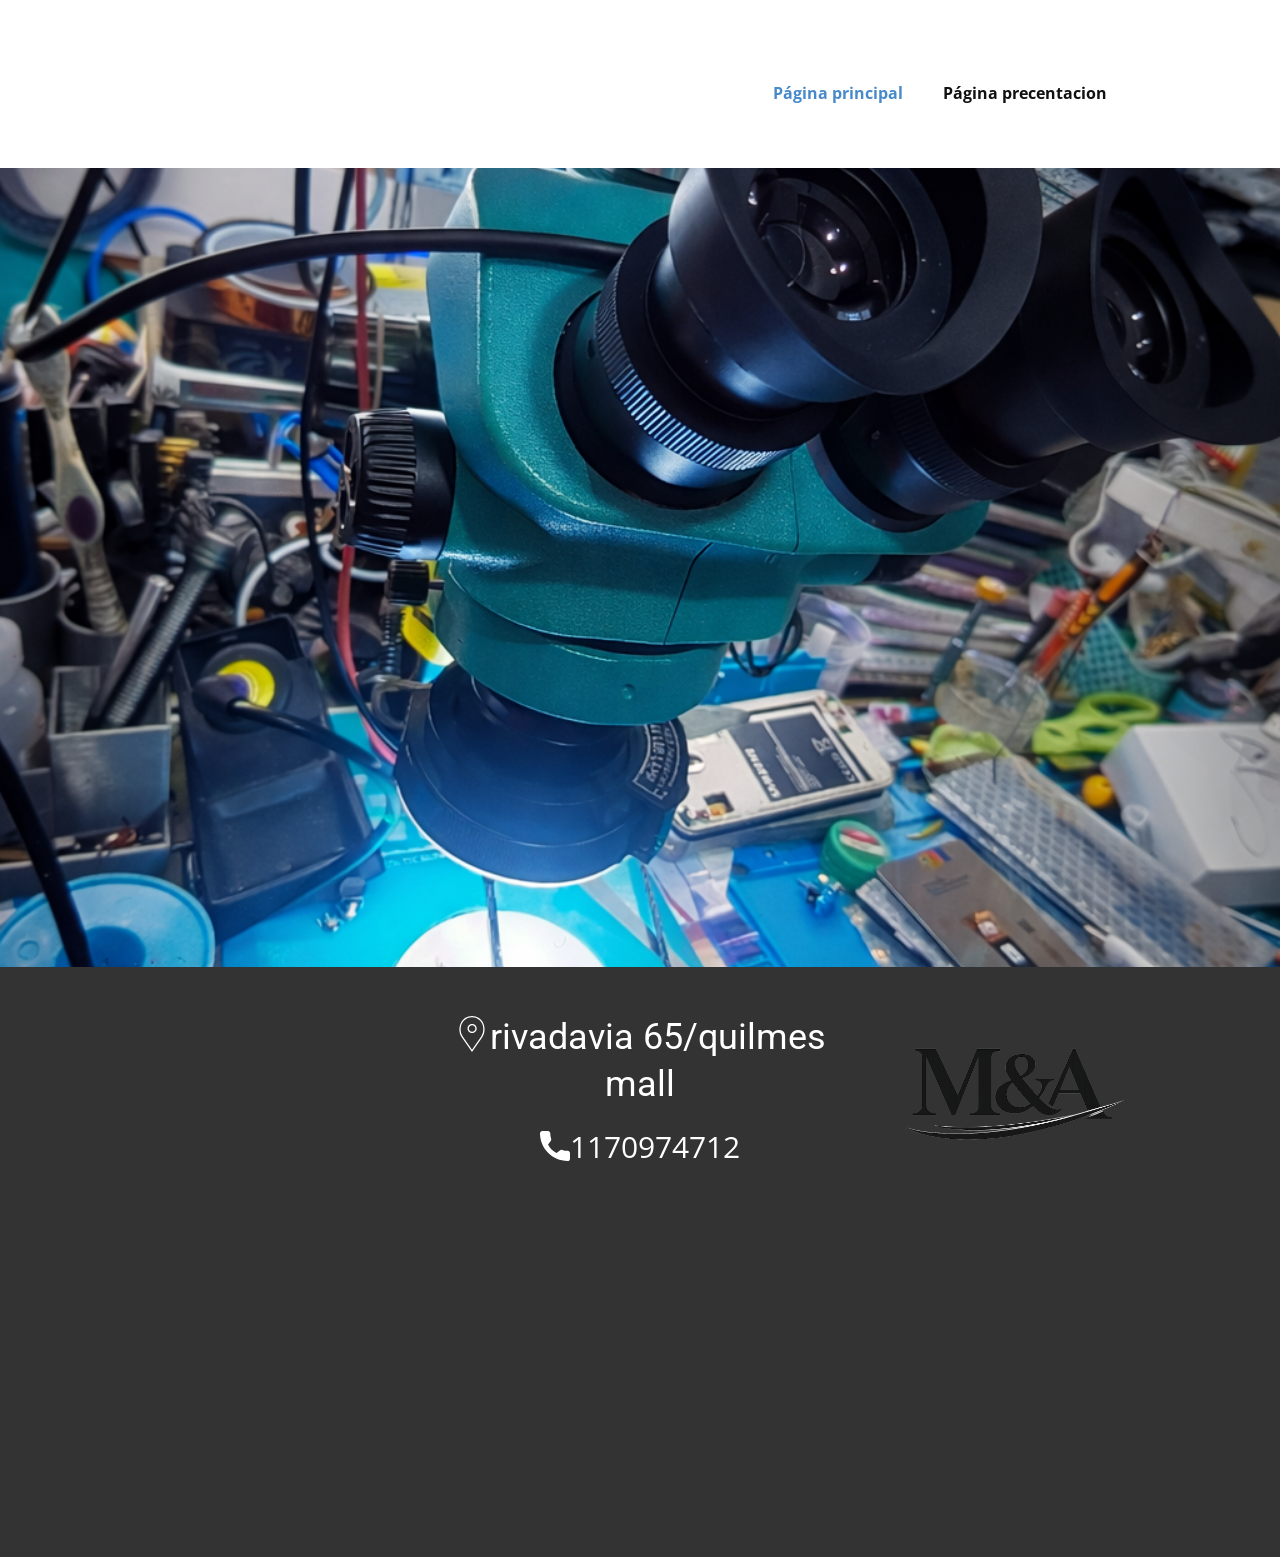
<file: index.html>
<!DOCTYPE html>
<html style="font-size: 16px;" lang="es"><head>
    <meta name="viewport" content="width=device-width, initial-scale=1.0">
    <meta charset="utf-8">
    <meta name="keywords" content="">
    <meta name="description" content="">
    <title>Página principal</title>
    <link rel="stylesheet" href="nicepage.css" media="screen">
<link rel="stylesheet" href="index.css" media="screen">
    <script class="u-script" type="text/javascript" src="jquery.js" defer=""></script>
    <script class="u-script" type="text/javascript" src="nicepage.js" defer=""></script>
    <meta name="generator" content="Nicepage 8.1.4, nicepage.com">
    
    
    
    <link id="u-page-google-font" rel="stylesheet" href="https://fonts.googleapis.com/css2?display=swap&amp;family=Roboto:ital,wght@0,100;0,200;0,300;0,400;0,500;0,600;0,700;0,800;0,900;1,100;1,200;1,300;1,400;1,500;1,600;1,700;1,800;1,900&amp;family=Open+Sans:ital,wght@0,300;0,400;0,500;0,600;0,700;0,800;1,300;1,400;1,500;1,600;1,700;1,800">
    <script type="application/ld+json">{
		"@context": "http://schema.org",
		"@type": "Organization",
		"name": ""
}</script>
    <meta name="theme-color" content="#478ac9">
    <meta property="og:title" content="Página principal">
    <meta property="og:type" content="website">
  <meta data-intl-tel-input-cdn-path="intlTelInput/"></head>
  <body data-home-page="Página-principal.html" data-home-page-title="Página principal" data-path-to-root="./" data-include-products="false" class="u-body u-clearfix u-xl-mode" data-lang="es"><header class="u-clearfix u-header u-header" id="header" data-animation-name="" data-animation-duration="0" data-animation-delay="0" data-animation-direction=""><div class="u-clearfix u-sheet u-valign-middle-lg u-valign-middle-md u-valign-middle-sm u-sheet-1">
        <nav data-position="" class="u-menu u-menu-one-level u-offcanvas u-menu-1" role="navigation">
          <div class="menu-collapse" style="font-size: 1rem; letter-spacing: 0px; font-weight: 700;">
            <a class="u-button-style u-custom-active-border-color u-custom-border u-custom-border-color u-custom-borders u-custom-hover-border-color u-custom-left-right-menu-spacing u-custom-padding-bottom u-custom-text-active-color u-custom-text-color u-custom-text-hover-color u-custom-top-bottom-menu-spacing u-nav-link" href="#" style="padding: 2px 0px; font-size: calc(1em + 4px);" tabindex="-1" aria-label="Open menu" aria-controls="8091">
              <svg class="u-svg-link" viewBox="0 0 24 24"><use xmlns:xlink="http://www.w3.org/1999/xlink" xlink:href="#menu-hamburger"></use></svg>
              <svg version="1.1" xmlns="http://www.w3.org/2000/svg" xmlns:xlink="http://www.w3.org/1999/xlink"><defs><symbol id="menu-hamburger" viewBox="0 0 16 16" style="width: 16px; height: 16px;"><rect y="1" width="16" height="2"></rect><rect y="7" width="16" height="2"></rect><rect y="13" width="16" height="2"></rect>
</symbol>
</defs></svg>
            </a>
          </div>
          <div class="u-custom-menu u-nav-container">
            <ul role="menubar" class="u-nav u-unstyled u-nav-1"><li role="none" class="u-nav-item"><a role="menuitem" class="u-button-style u-nav-link u-text-active-palette-1-base u-text-hover-palette-2-base" href="./" style="padding: 10px 20px;">Página principal</a>
</li><li role="none" class="u-nav-item"><a role="menuitem" class="u-button-style u-nav-link u-text-active-palette-1-base u-text-hover-palette-2-base" href="Página-precentacion.html" style="padding: 10px 20px;">Página precentacion</a>
</li></ul>
          </div>
          <div class="u-custom-menu u-nav-container-collapse" id="8091" role="region" aria-label="Menu panel">
            <div class="u-black u-container-style u-inner-container-layout u-opacity u-opacity-95 u-sidenav">
              <div class="u-inner-container-layout u-sidenav-overflow">
                <div class="u-menu-close" tabindex="-1" aria-label="Close menu"></div>
                <ul class="u-align-center u-nav u-popupmenu-items u-unstyled u-nav-2" role="menubar"><li role="none" class="u-nav-item"><a role="menuitem" class="u-button-style u-nav-link" href="./">Página principal</a>
</li><li role="none" class="u-nav-item"><a role="menuitem" class="u-button-style u-nav-link" href="Página-precentacion.html">Página precentacion</a>
</li></ul>
              </div>
            </div>
            <div class="u-black u-menu-overlay u-opacity u-opacity-70"></div>
          </div>
        </nav>
      </div></header>
    <section class="u-clearfix u-image u-section-1" id="block-2" data-image-width="1024" data-image-height="1024">
      <div class="u-clearfix u-sheet u-sheet-1">
        <div class="custom-expanded u-hidden-xs u-shortcode u-shortcode-1"></div>
      </div>
    </section>
    
    
    
    <footer class="u-align-center u-clearfix u-container-align-center u-footer u-grey-80 u-footer" id="footer"><div class="u-clearfix u-sheet u-sheet-1">
        <h3 class="u-text u-text-1"><span class="u-icon"><svg class="u-svg-content" viewBox="0 0 54.757 54.757" x="0px" y="0px" style="width: 1em; height: 1em;"><g><path d="M27.557,12c-3.859,0-7,3.141-7,7s3.141,7,7,7s7-3.141,7-7S31.416,12,27.557,12z M27.557,24c-2.757,0-5-2.243-5-5
		s2.243-5,5-5s5,2.243,5,5S30.314,24,27.557,24z"></path><path d="M40.94,5.617C37.318,1.995,32.502,0,27.38,0c-5.123,0-9.938,1.995-13.56,5.617c-6.703,6.702-7.536,19.312-1.804,26.952
		L27.38,54.757L42.721,32.6C48.476,24.929,47.643,12.319,40.94,5.617z M41.099,31.431L27.38,51.243L13.639,31.4
		C8.44,24.468,9.185,13.08,15.235,7.031C18.479,3.787,22.792,2,27.38,2s8.901,1.787,12.146,5.031
		C45.576,13.08,46.321,24.468,41.099,31.431z"></path>
</g></svg></span>rivadavia 65​/quilmes mall<br>
        </h3>
        <a href="#quimesmall" class="u-active-none u-btn u-btn-rectangle u-button-style u-hover-none u-none u-btn-1"><span class="u-icon"><svg class="u-svg-content" viewBox="0 0 405.333 405.333" x="0px" y="0px" style="width: 1em; height: 1em;"><path d="M373.333,266.88c-25.003,0-49.493-3.904-72.704-11.563c-11.328-3.904-24.192-0.896-31.637,6.699l-46.016,34.752    c-52.8-28.181-86.592-61.952-114.389-114.368l33.813-44.928c8.512-8.512,11.563-20.971,7.915-32.64    C142.592,81.472,138.667,56.96,138.667,32c0-17.643-14.357-32-32-32H32C14.357,0,0,14.357,0,32    c0,205.845,167.488,373.333,373.333,373.333c17.643,0,32-14.357,32-32V298.88C405.333,281.237,390.976,266.88,373.333,266.88z"></path></svg></span>1170974712
        </a>
        <img class="u-expanded-width-xs u-image u-image-contain u-image-default u-image-1" src="images/35e4b268-f5b2-4ba9-a314-ee9f2e9812ee.png" alt="" data-image-width="1536" data-image-height="1024">
      </div></footer>
    <section class="u-backlink u-clearfix u-grey-80"> 
    </section>
  
</body></html>
</file>
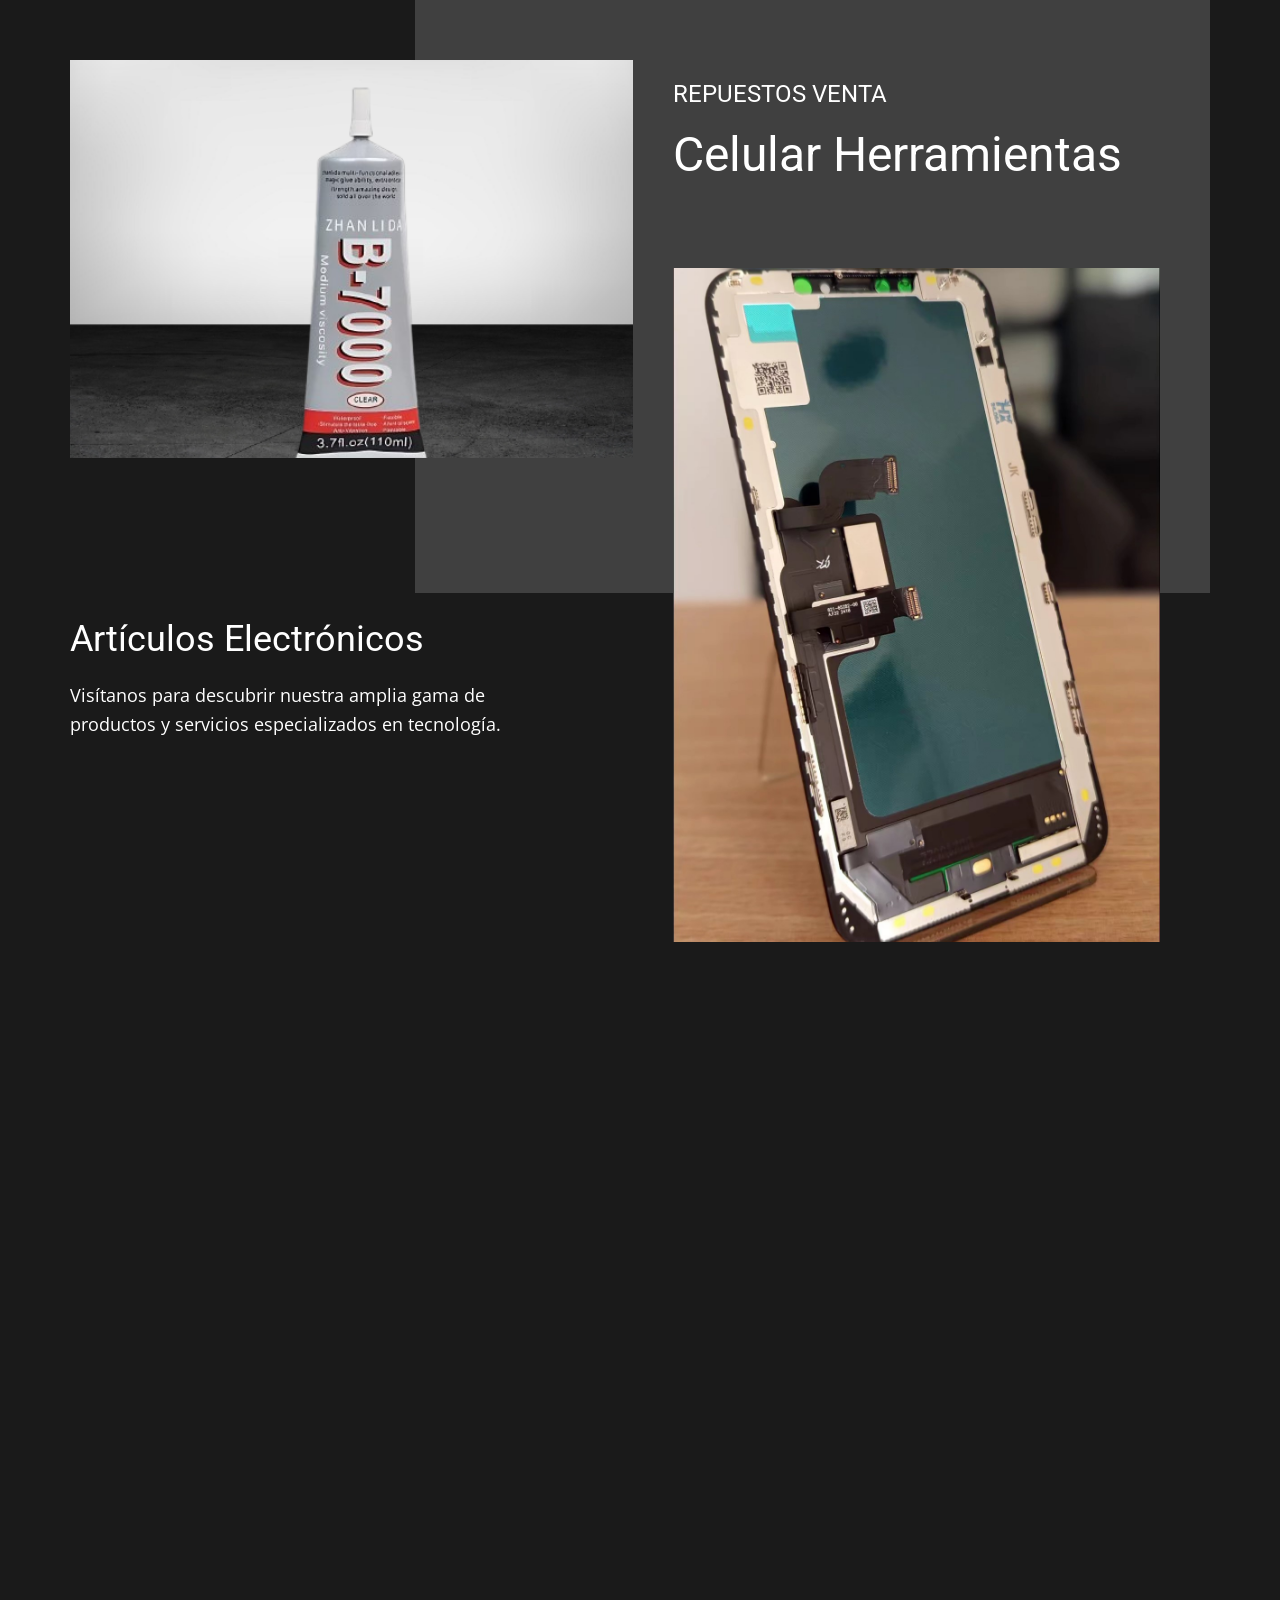
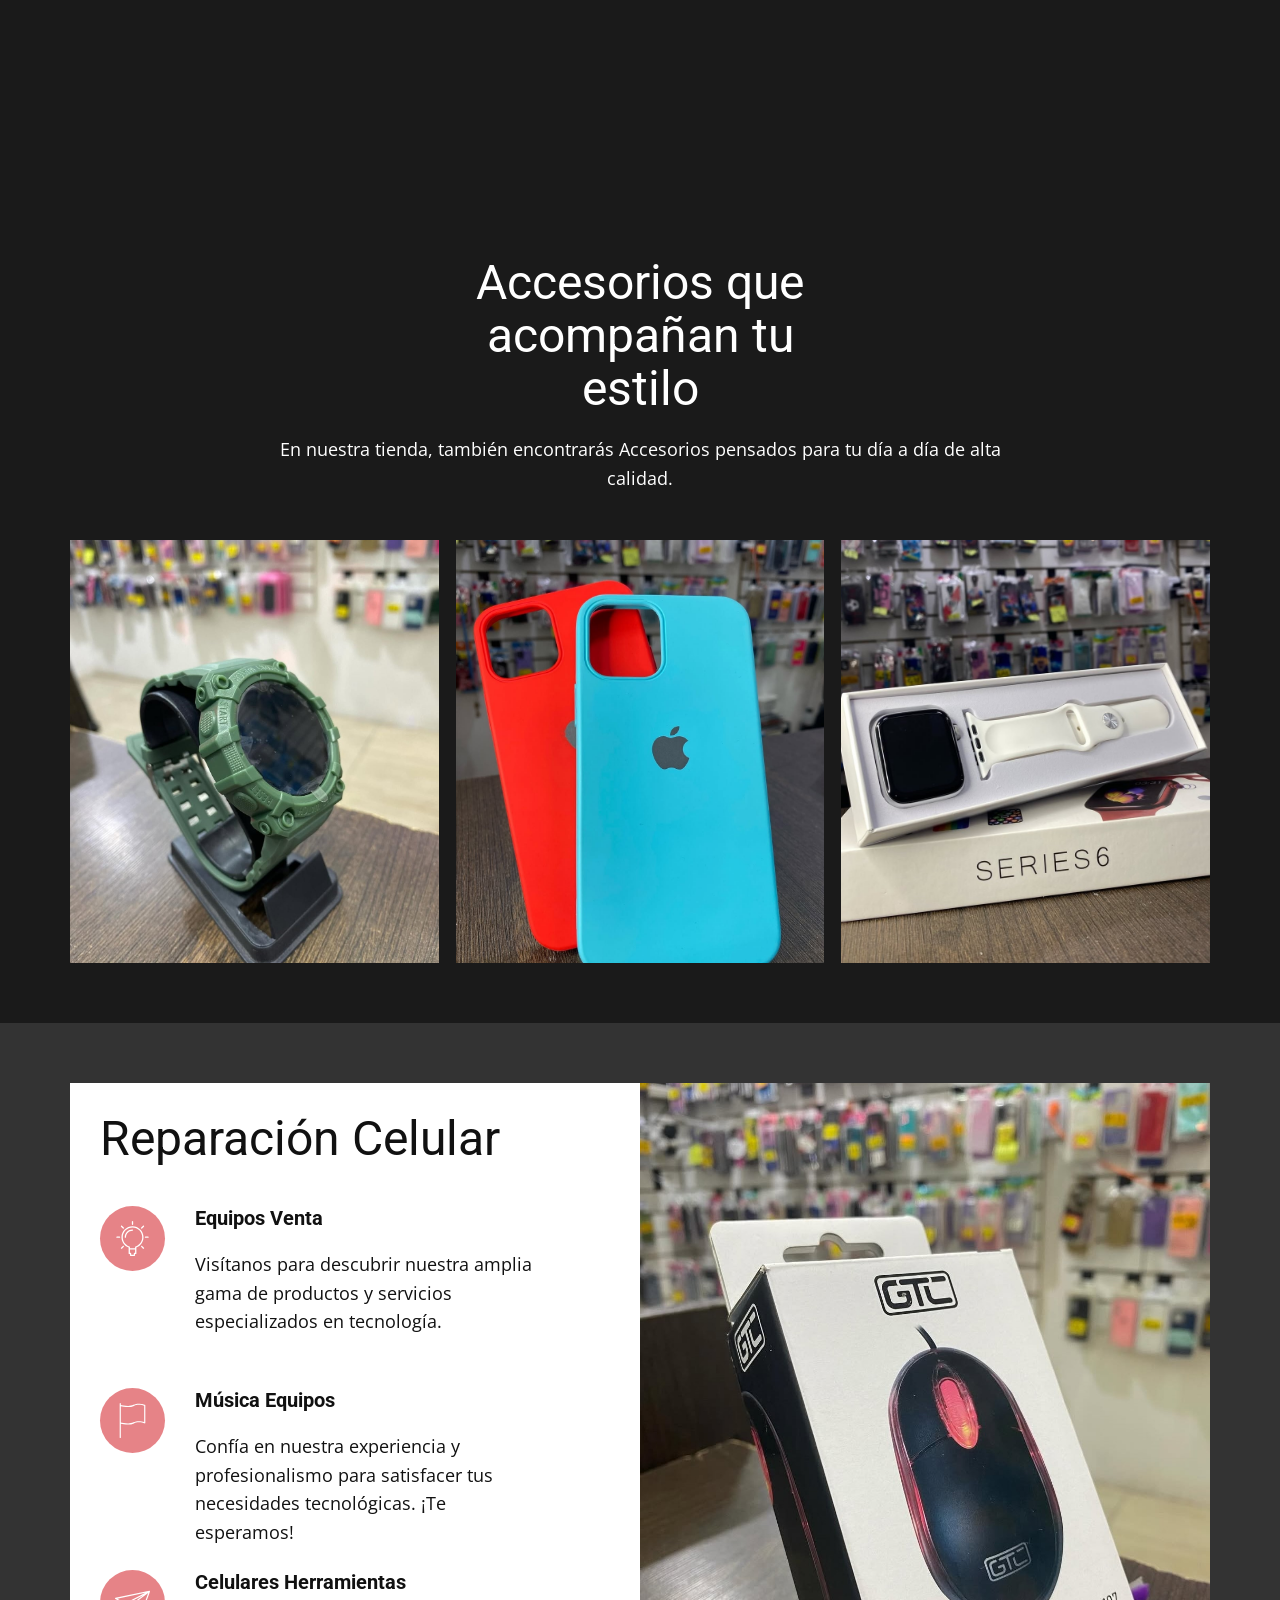
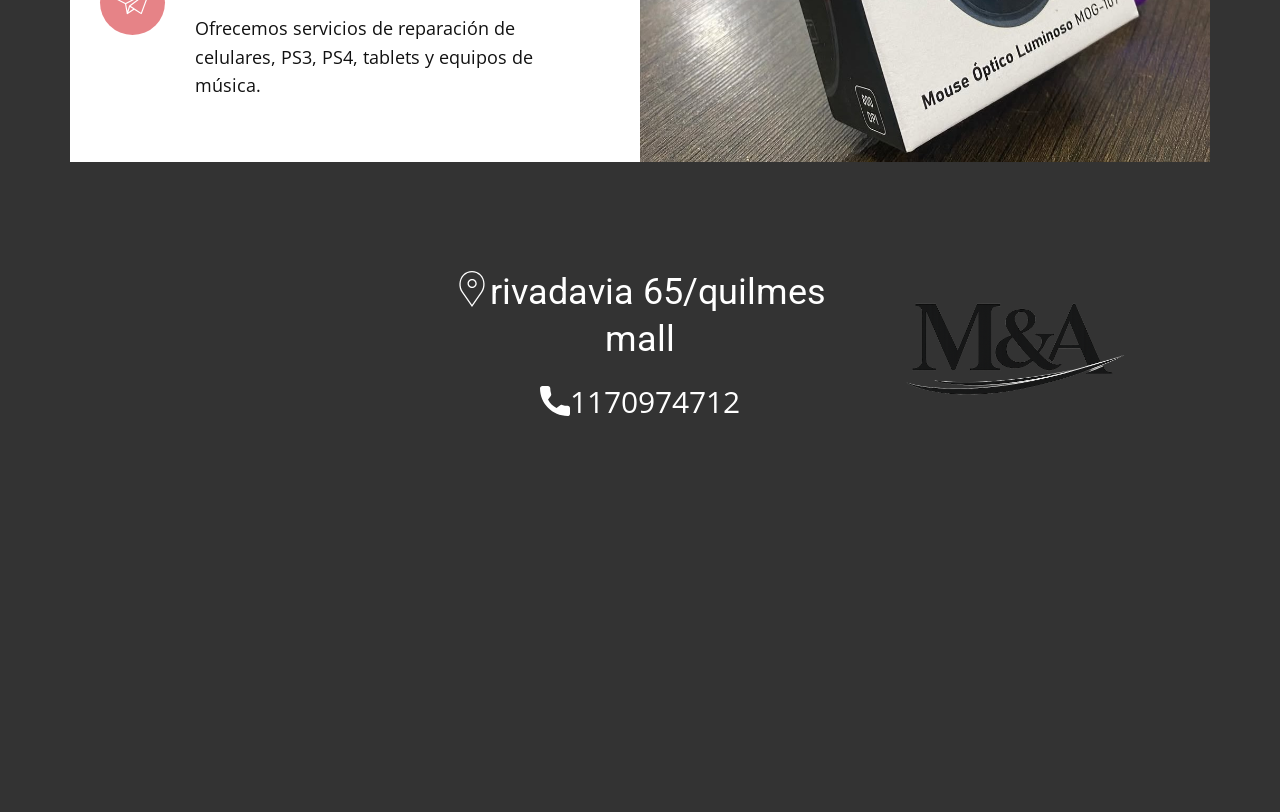
<file: Copia-de-Página-precentacion.html>
<!DOCTYPE html>
<html style="font-size: 16px;" lang="es"><head>
    <meta name="viewport" content="width=device-width, initial-scale=1.0">
    <meta charset="utf-8">
    <meta name="keywords" content="Celular Herramientas, Venta Modulos, Herramientas Esenciales para Celulares, Electrónicos Venta, Reparación Tablet, Reparaciones Rápidas de Tablets, Reparación Celular, Lo que dicen nuestros clientes, Compra de Módulos Electrónicos, Nuestro equipo, Venta Tablet, Modulos Venta, Nuestros clientes">
    <meta name="description" content="">
    <title>Copia de Página precentacion</title>
    <link rel="stylesheet" href="nicepage.css" media="screen">
<link rel="stylesheet" href="Copia-de-Página-precentacion.css" media="screen">
    <script class="u-script" type="text/javascript" src="jquery.js" defer=""></script>
    <script class="u-script" type="text/javascript" src="nicepage.js" defer=""></script>
    <meta name="generator" content="Nicepage 8.1.4, nicepage.com">
    
    
    
    
    
    
    <link id="u-page-google-font" rel="stylesheet" href="https://fonts.googleapis.com/css2?display=swap&amp;family=Roboto:ital,wght@0,100;0,200;0,300;0,400;0,500;0,600;0,700;0,800;0,900;1,100;1,200;1,300;1,400;1,500;1,600;1,700;1,800;1,900&amp;family=Open+Sans:ital,wght@0,300;0,400;0,500;0,600;0,700;0,800;1,300;1,400;1,500;1,600;1,700;1,800">
    <script type="application/ld+json">{
		"@context": "http://schema.org",
		"@type": "Organization",
		"name": ""
}</script>
    <meta name="theme-color" content="#478ac9">
    <meta property="og:title" content="Copia de Página precentacion">
    <meta property="og:type" content="website">
  <meta data-intl-tel-input-cdn-path="intlTelInput/"></head>
  <body data-path-to-root="./" data-include-products="false" class="u-body u-clearfix u-grey-90 u-xl-mode" data-lang="es"> 
    <section class="u-clearfix u-grey-90 u-section-1" id="sec-69f9">
      <div class="u-clearfix u-sheet u-sheet-1">
        <div class="custom-expanded u-grey-75 u-shape u-shape-rectangle u-shape-1"></div>
        <div class="data-layout-selected u-clearfix u-gutter-40 u-layout-wrap u-layout-wrap-1">
          <div class="u-layout">
            <div class="u-layout-row">
              <div class="u-size-32 u-size-60-md">
                <div class="u-layout-col">
                  <div class="u-container-style u-image u-layout-cell u-left-cell u-size-40 u-image-1">
                    <div class="u-container-layout u-valign-top u-container-layout-1"></div>
                  </div>
                  <div class="u-align-left u-container-align-left u-container-style u-layout-cell u-left-cell u-shape-rectangle u-size-20 u-layout-cell-2">
                    <div class="u-container-layout u-valign-middle-lg u-valign-middle-md u-valign-middle-sm u-valign-middle-xs u-container-layout-2">
                      <h3 class="u-align-left u-text u-text-default u-text-1">Artículos Electrónicos</h3>
                      <p class="u-align-left u-text u-text-2">Visítanos para descubrir nuestra amplia gama de productos y servicios especializados en tecnología.</p>
                    </div>
                  </div>
                </div>
              </div>
              <div class="u-size-28 u-size-60-md">
                <div class="u-layout-col">
                  <div class="u-container-align-left u-container-style u-layout-cell u-right-cell u-size-20 u-layout-cell-3">
                    <div class="u-container-layout u-valign-top u-container-layout-3">
                      <h4 class="u-align-left u-text u-text-3">Repuestos Venta</h4>
                      <h2 class="u-align-left u-text u-text-4">Celular Herramientas</h2>
                    </div>
                  </div>
                  <div class="u-container-style u-image u-layout-cell u-right-cell u-size-40 u-image-2">
                    <div class="u-container-layout u-container-layout-4"></div>
                  </div>
                </div>
              </div>
            </div>
          </div>
        </div>
      </div>
    </section>
    <section class="u-align-center u-clearfix u-container-align-center u-section-2" id="sec-488a">
      <div class="u-clearfix u-sheet u-valign-middle u-sheet-1">
        <div class="data-layout-selected u-clearfix u-expanded-width u-gutter-20 u-layout-wrap u-layout-wrap-1">
          <div class="u-gutter-0 u-layout">
            <div class="u-layout-row">
              <div class="u-size-30-lg u-size-30-xl u-size-60-md u-size-60-sm u-size-60-xs">
                <div class="u-layout-col">
                  <div class="u-container-align-left u-container-style u-layout-cell u-size-60 u-layout-cell-1" data-animation-name="customAnimationIn" data-animation-duration="1500" data-animation-delay="500">
                    <div class="u-container-layout u-valign-middle-lg u-valign-middle-md u-valign-middle-sm u-valign-middle-xs u-container-layout-1">
                      <div class="custom-expanded u-image u-image-circle u-image-1" data-animation-name="" data-animation-duration="0" data-animation-delay="0" data-animation-direction=""></div>
                      <h2 class="u-align-left u-text u-text-1">Venta Modulos</h2>
                      <p class="u-align-left u-text u-text-2">Confía en nuestra experiencia y profesionalismo para satisfacer tus necesidades tecnológicas. ¡Te esperamos!</p>
                    </div>
                  </div>
                </div>
              </div>
              <div class="u-size-30-lg u-size-30-xl u-size-60-md u-size-60-sm u-size-60-xs">
                <div class="u-layout-col">
                  <div class="u-align-right u-container-align-left u-container-align-right u-container-style u-layout-cell u-size-30 u-layout-cell-2" data-animation-name="customAnimationIn" data-animation-duration="1500" data-animation-delay="500">
                    <div class="u-container-layout u-valign-top u-container-layout-2">
                      <h3 class="u-align-left u-text u-text-3" data-animation-name="customAnimationIn" data-animation-duration="1500" data-animation-delay="500">Modulos y Repuestos para Equipos</h3>
                      <p class="u-align-left u-text u-text-4" data-animation-name="customAnimationIn" data-animation-duration="1500" data-animation-delay="500">Ofrecemos servicios de reparación de celulares, PS3, PS4, tablets y equipos de música.</p>
                      <a href="#" class="u-active-none u-align-center u-border-1 u-border-active-palette-1-base u-border-black u-border-hover-palette-1-base u-border-no-left u-border-no-right u-border-no-top u-btn u-button-style u-hover-none u-none u-text-active-palette-1-base u-text-body-color u-text-hover-palette-1-base u-btn-1">más</a>
                    </div>
                  </div>
                  <div class="u-align-right u-container-align-left u-container-align-right u-container-style u-layout-cell u-size-30 u-layout-cell-3" data-animation-name="customAnimationIn" data-animation-duration="1500" data-animation-delay="500">
                    <div class="u-container-layout u-valign-top u-container-layout-3">
                      <h3 class="u-align-left u-text u-text-5" data-animation-name="customAnimationIn" data-animation-duration="1500" data-animation-delay="500">Talleres de Reparación de Electrónicos</h3>
                      <p class="u-align-left u-text u-text-6" data-animation-name="customAnimationIn" data-animation-duration="1500" data-animation-delay="500">Además, contamos con venta de artículos electrónicos y módulos para diversos dispositivos.</p>
                      <a href="#" class="u-active-none u-align-center u-border-1 u-border-active-palette-1-base u-border-black u-border-hover-palette-1-base u-border-no-left u-border-no-right u-border-no-top u-btn u-button-style u-hover-none u-none u-text-active-palette-1-base u-text-body-color u-text-hover-palette-1-base u-btn-2">más</a>
                    </div>
                  </div>
                </div>
              </div>
            </div>
          </div>
        </div>
      </div>
    </section>
    <section class="u-align-center u-clearfix u-container-align-center u-section-3" id="sec-cb89">
      <div class="u-clearfix u-sheet u-valign-middle-lg u-valign-middle-md u-valign-middle-sm u-valign-middle-xs u-sheet-1">
        <h2 class="u-align-center u-text u-text-1">Accesorios que acompañan tu estilo </h2>
        <p class="u-align-center u-text u-text-2">En nuestra tienda, también encontrarás&nbsp;Accesorios pensados para tu día a día de alta calidad.</p>
        <div class="u-expanded-width u-gallery u-layout-grid u-lightbox u-show-text-on-hover u-gallery-1">
          <div class="u-gallery-inner u-gallery-inner-1">
            <div class="u-effect-fade u-gallery-item">
              <div class="u-back-slide">
                <img class="u-back-image u-expanded" src="images/Screenshot_20260118_151804_Instagram1.jpg">
              </div>
              <div class="u-over-slide u-shading u-over-slide-1"></div>
            </div>
            <div class="u-effect-fade u-gallery-item">
              <div class="u-back-slide">
                <img class="u-back-image u-expanded" src="images/Screenshot_20260118_151756_Instagram1.jpg">
              </div>
              <div class="u-over-slide u-shading u-over-slide-2"></div>
            </div>
            <div class="u-effect-fade u-gallery-item">
              <div class="u-back-slide">
                <img class="u-back-image u-expanded" src="images/Screenshot_20260118_151751_Instagram1.jpg">
              </div>
              <div class="u-over-slide u-shading u-over-slide-3"></div>
            </div>
          </div>
        </div>
      </div>
    </section>
    <section class="u-align-center u-clearfix u-container-align-center u-grey-80 u-section-4" id="sec-37d5">
      <div class="u-clearfix u-sheet u-valign-middle u-sheet-1">
        <div class="data-layout-selected u-clearfix u-expanded-width u-layout-wrap u-layout-wrap-1">
          <div class="u-layout">
            <div class="u-layout-row">
              <div class="u-container-align-left u-container-style u-layout-cell u-shape-rectangle u-size-30-lg u-size-30-xl u-size-60-md u-size-60-sm u-size-60-xs u-white u-layout-cell-1">
                <div class="u-container-layout u-valign-middle u-container-layout-1">
                  <h2 class="u-align-left u-text u-text-1">Reparación Celular</h2>
                  <div class="u-expanded-width-sm u-expanded-width-xs u-list u-list-1">
                    <div class="u-repeater u-repeater-1">
                      <div class="u-container-style u-list-item u-repeater-item">
                        <div class="u-container-layout u-similar-container u-container-layout-2"><span class="u-align-left u-icon u-icon-circle u-palette-2-light-1 u-icon-1"><svg class="u-svg-link" preserveAspectRatio="xMidYMin slice" viewBox="0 0 54 54" style=""><use xlink:href="#svg-e8ad"></use></svg><svg class="u-svg-content" viewBox="0 0 54 54" x="0px" y="0px" id="svg-e8ad" style="enable-background:new 0 0 54 54;"><g><path d="M27,8c-9.374,0-17,7.626-17,17c0,7.112,4.391,13.412,11,15.9V50c0,0.553,0.447,1,1,1h1v2c0,0.553,0.447,1,1,1h6
		c0.553,0,1-0.447,1-1v-2h1c0.553,0,1-0.447,1-1v-9.1c6.609-2.488,11-8.788,11-15.9C44,15.626,36.374,8,27,8z M30,49
		c-0.553,0-1,0.447-1,1v2h-4v-2c0-0.553-0.447-1-1-1h-1v-5h8v5H30z M31.688,39.242C31.277,39.377,31,39.761,31,40.192V42h-8v-1.808
		c0-0.432-0.277-0.815-0.688-0.95C16.145,37.214,12,31.49,12,25c0-8.271,6.729-15,15-15s15,6.729,15,15
		C42,31.49,37.855,37.214,31.688,39.242z"></path><path d="M27,6c0.553,0,1-0.447,1-1V1c0-0.553-0.447-1-1-1s-1,0.447-1,1v4C26,5.553,26.447,6,27,6z"></path><path d="M51,24h-4c-0.553,0-1,0.447-1,1s0.447,1,1,1h4c0.553,0,1-0.447,1-1S51.553,24,51,24z"></path><path d="M7,24H3c-0.553,0-1,0.447-1,1s0.447,1,1,1h4c0.553,0,1-0.447,1-1S7.553,24,7,24z"></path><path d="M43.264,7.322l-2.828,2.828c-0.391,0.391-0.391,1.023,0,1.414c0.195,0.195,0.451,0.293,0.707,0.293
		s0.512-0.098,0.707-0.293l2.828-2.828c0.391-0.391,0.391-1.023,0-1.414S43.654,6.932,43.264,7.322z"></path><path d="M12.15,38.436l-2.828,2.828c-0.391,0.391-0.391,1.023,0,1.414c0.195,0.195,0.451,0.293,0.707,0.293
		s0.512-0.098,0.707-0.293l2.828-2.828c0.391-0.391,0.391-1.023,0-1.414S12.541,38.045,12.15,38.436z"></path><path d="M41.85,38.436c-0.391-0.391-1.023-0.391-1.414,0s-0.391,1.023,0,1.414l2.828,2.828c0.195,0.195,0.451,0.293,0.707,0.293
		s0.512-0.098,0.707-0.293c0.391-0.391,0.391-1.023,0-1.414L41.85,38.436z"></path><path d="M12.15,11.564c0.195,0.195,0.451,0.293,0.707,0.293s0.512-0.098,0.707-0.293c0.391-0.391,0.391-1.023,0-1.414l-2.828-2.828
		c-0.391-0.391-1.023-0.391-1.414,0s-0.391,1.023,0,1.414L12.15,11.564z"></path><path d="M27,13c-6.617,0-12,5.383-12,12c0,0.553,0.447,1,1,1s1-0.447,1-1c0-5.514,4.486-10,10-10c0.553,0,1-0.447,1-1
		S27.553,13,27,13z"></path>
</g></svg></span>
                          <div class="u-container-align-left-lg u-container-align-left-xl u-container-style u-expanded-width-xs u-group u-group-1">
                            <div class="u-container-layout u-valign-top-lg u-valign-top-xl u-container-layout-3">
                              <h5 class="u-align-left u-text u-text-2">Equipos Venta</h5>
                              <p class="u-align-left u-text u-text-3">Visítanos para descubrir nuestra amplia gama de productos y servicios especializados en tecnología.</p>
                            </div>
                          </div>
                        </div>
                      </div>
                      <div class="u-container-style u-list-item u-repeater-item">
                        <div class="u-container-layout u-similar-container u-container-layout-4"><span class="u-align-left u-icon u-icon-circle u-palette-2-light-1 u-icon-2"><svg class="u-svg-link" preserveAspectRatio="xMidYMin slice" viewBox="0 0 60 60" style=""><use xlink:href="#svg-19cc"></use></svg><svg class="u-svg-content" viewBox="0 0 60 60" x="0px" y="0px" id="svg-19cc" style="enable-background:new 0 0 60 60;"><path d="M51.371,3.146c-0.459-0.185-11.359-4.452-19.84,0.045C24.811,6.758,13.015,4.082,10,3.308V1c0-0.553-0.447-1-1-1  S8,0.447,8,1v3c0,0.014,0.007,0.026,0.008,0.04C8.008,4.052,8,4.062,8,4.074V33v1.074V59c0,0.553,0.447,1,1,1s1-0.447,1-1V35.375  c2.273,0.567,7.227,1.632,12.368,1.632c3.557,0,7.2-0.511,10.101-2.049c7.652-4.061,18.056,0.004,18.16,0.045  c0.309,0.124,0.657,0.086,0.932-0.102C51.835,34.716,52,34.406,52,34.074v-30C52,3.665,51.751,3.298,51.371,3.146z M50,32.665  c-3.26-1.038-11.646-3.096-18.469,0.525C24.812,36.756,13.02,34.082,10,33.308V33V5.375c3.853,0.961,15.381,3.343,22.469-0.417  C39.035,1.475,47.627,3.973,50,4.777V32.665z"></path></svg></span>
                          <div class="u-container-style u-expanded-width-xs u-group u-video-cover u-group-2">
                            <div class="u-container-layout u-valign-top-lg u-valign-top-xl u-container-layout-5">
                              <h5 class="u-align-left u-text u-text-default-lg u-text-default-xl u-text-4">Música Equipos</h5>
                              <p class="u-align-left u-text u-text-default u-text-5">Confía en nuestra experiencia y profesionalismo para satisfacer tus necesidades tecnológicas. ¡Te esperamos!</p>
                            </div>
                          </div>
                        </div>
                      </div>
                      <div class="u-container-style u-list-item u-repeater-item">
                        <div class="u-container-layout u-similar-container u-container-layout-6"><span class="u-align-left u-icon u-icon-circle u-palette-2-light-1 u-icon-3"><svg class="u-svg-link" preserveAspectRatio="xMidYMin slice" viewBox="0 0 60.062 60.062" style=""><use xlink:href="#svg-44b4"></use></svg><svg class="u-svg-content" viewBox="0 0 60.062 60.062" x="0px" y="0px" id="svg-44b4" style="enable-background:new 0 0 60.062 60.062;"><path d="M60.046,11.196c0.004-0.024,0.011-0.048,0.013-0.072c0.007-0.074-0.001-0.149-0.01-0.224  c-0.002-0.019,0.001-0.037-0.002-0.056c-0.018-0.099-0.051-0.196-0.1-0.289c-0.008-0.016-0.019-0.031-0.028-0.047  c-0.002-0.002-0.002-0.005-0.003-0.008c-0.001-0.002-0.004-0.003-0.005-0.006c-0.007-0.011-0.013-0.023-0.02-0.033  c-0.062-0.091-0.137-0.166-0.221-0.23c-0.019-0.014-0.041-0.022-0.061-0.035c-0.074-0.049-0.152-0.089-0.236-0.116  c-0.037-0.012-0.074-0.018-0.112-0.025c-0.073-0.015-0.146-0.022-0.222-0.02c-0.04,0.001-0.078,0.003-0.118,0.009  c-0.026,0.004-0.051,0-0.077,0.006L0.798,22.046c-0.413,0.086-0.729,0.421-0.788,0.839s0.15,0.828,0.523,1.025l16.632,8.773  l2.917,16.187c-0.002,0.012,0.001,0.025,0,0.037c-0.01,0.08-0.011,0.158-0.001,0.237c0.005,0.04,0.01,0.078,0.02,0.117  c0.023,0.095,0.06,0.184,0.11,0.268c0.01,0.016,0.01,0.035,0.021,0.051c0.003,0.005,0.008,0.009,0.012,0.013  c0.013,0.019,0.031,0.034,0.046,0.053c0.047,0.058,0.096,0.111,0.152,0.156c0.009,0.007,0.015,0.018,0.025,0.025  c0.015,0.011,0.032,0.014,0.047,0.024c0.061,0.04,0.124,0.073,0.191,0.099c0.027,0.01,0.052,0.022,0.08,0.03  c0.09,0.026,0.183,0.044,0.277,0.044c0.001,0,0.002,0,0.003,0h0c0,0,0,0,0,0c0.004,0,0.008-0.002,0.012-0.002  c0.017,0.001,0.034,0.002,0.051,0.002c0.277,0,0.527-0.124,0.712-0.315l11.079-7.386l11.6,7.54c0.164,0.106,0.354,0.161,0.545,0.161  c0.105,0,0.212-0.017,0.315-0.051c0.288-0.096,0.518-0.318,0.623-0.604l13.996-37.989c0.013-0.034,0.024-0.069,0.033-0.105  c0.004-0.015,0.005-0.03,0.008-0.044C60.042,11.22,60.044,11.208,60.046,11.196z M48.464,17.579L24.471,35.22  c-0.039,0.029-0.07,0.065-0.104,0.099c-0.013,0.012-0.026,0.022-0.037,0.035c-0.021,0.023-0.04,0.046-0.059,0.071  c-0.018,0.024-0.032,0.049-0.048,0.074c-0.037,0.06-0.068,0.122-0.092,0.188c-0.005,0.013-0.013,0.023-0.017,0.036  c-0.001,0.004-0.005,0.006-0.006,0.01l-2.75,8.937l-2.179-12.091L48.464,17.579z M22.908,46.594l2.726-9.004l4.244,2.759  l1.214,0.789l-4.124,2.749L22.908,46.594z M52.044,13.498L18.071,30.899l-14.14-7.458L52.044,13.498z M44.559,47.504L29.154,37.492  l-2.333-1.517l30.154-22.172L44.559,47.504z"></path></svg></span>
                          <div class="u-container-style u-expanded-width-xs u-group u-video-cover u-group-3">
                            <div class="u-container-layout u-valign-top-lg u-valign-top-xl u-container-layout-7">
                              <h5 class="u-align-left u-text u-text-default-lg u-text-default-xl u-text-6">Celulares Herramientas</h5>
                              <p class="u-align-left u-text u-text-default u-text-7">Ofrecemos servicios de reparación de celulares, PS3, PS4, tablets y equipos de música.</p>
                            </div>
                          </div>
                        </div>
                      </div>
                    </div>
                  </div>
                </div>
              </div>
              <div class="u-container-style u-image u-layout-cell u-shape-rectangle u-size-30-lg u-size-30-xl u-size-60-md u-size-60-sm u-size-60-xs u-image-1">
                <div class="u-container-layout u-container-layout-8"></div>
              </div>
            </div>
          </div>
        </div>
      </div>
    </section>
    
    
    
    <footer class="u-align-center u-clearfix u-container-align-center u-footer u-grey-80 u-footer" id="footer"><div class="u-clearfix u-sheet u-sheet-1">
        <h3 class="u-text u-text-1"><span class="u-icon"><svg class="u-svg-content" viewBox="0 0 54.757 54.757" x="0px" y="0px" style="width: 1em; height: 1em;"><g><path d="M27.557,12c-3.859,0-7,3.141-7,7s3.141,7,7,7s7-3.141,7-7S31.416,12,27.557,12z M27.557,24c-2.757,0-5-2.243-5-5
		s2.243-5,5-5s5,2.243,5,5S30.314,24,27.557,24z"></path><path d="M40.94,5.617C37.318,1.995,32.502,0,27.38,0c-5.123,0-9.938,1.995-13.56,5.617c-6.703,6.702-7.536,19.312-1.804,26.952
		L27.38,54.757L42.721,32.6C48.476,24.929,47.643,12.319,40.94,5.617z M41.099,31.431L27.38,51.243L13.639,31.4
		C8.44,24.468,9.185,13.08,15.235,7.031C18.479,3.787,22.792,2,27.38,2s8.901,1.787,12.146,5.031
		C45.576,13.08,46.321,24.468,41.099,31.431z"></path>
</g></svg></span>rivadavia 65​/quilmes mall<br>
        </h3>
        <a href="#quimesmall" class="u-active-none u-btn u-btn-rectangle u-button-style u-hover-none u-none u-btn-1"><span class="u-icon"><svg class="u-svg-content" viewBox="0 0 405.333 405.333" x="0px" y="0px" style="width: 1em; height: 1em;"><path d="M373.333,266.88c-25.003,0-49.493-3.904-72.704-11.563c-11.328-3.904-24.192-0.896-31.637,6.699l-46.016,34.752    c-52.8-28.181-86.592-61.952-114.389-114.368l33.813-44.928c8.512-8.512,11.563-20.971,7.915-32.64    C142.592,81.472,138.667,56.96,138.667,32c0-17.643-14.357-32-32-32H32C14.357,0,0,14.357,0,32    c0,205.845,167.488,373.333,373.333,373.333c17.643,0,32-14.357,32-32V298.88C405.333,281.237,390.976,266.88,373.333,266.88z"></path></svg></span>1170974712
        </a>
        <img class="u-expanded-width-xs u-image u-image-contain u-image-default u-image-1" src="images/35e4b268-f5b2-4ba9-a314-ee9f2e9812ee.png" alt="" data-image-width="1536" data-image-height="1024">
      </div></footer>
    <section class="u-backlink u-clearfix u-grey-80"></section>
  
</body></html>
</file>
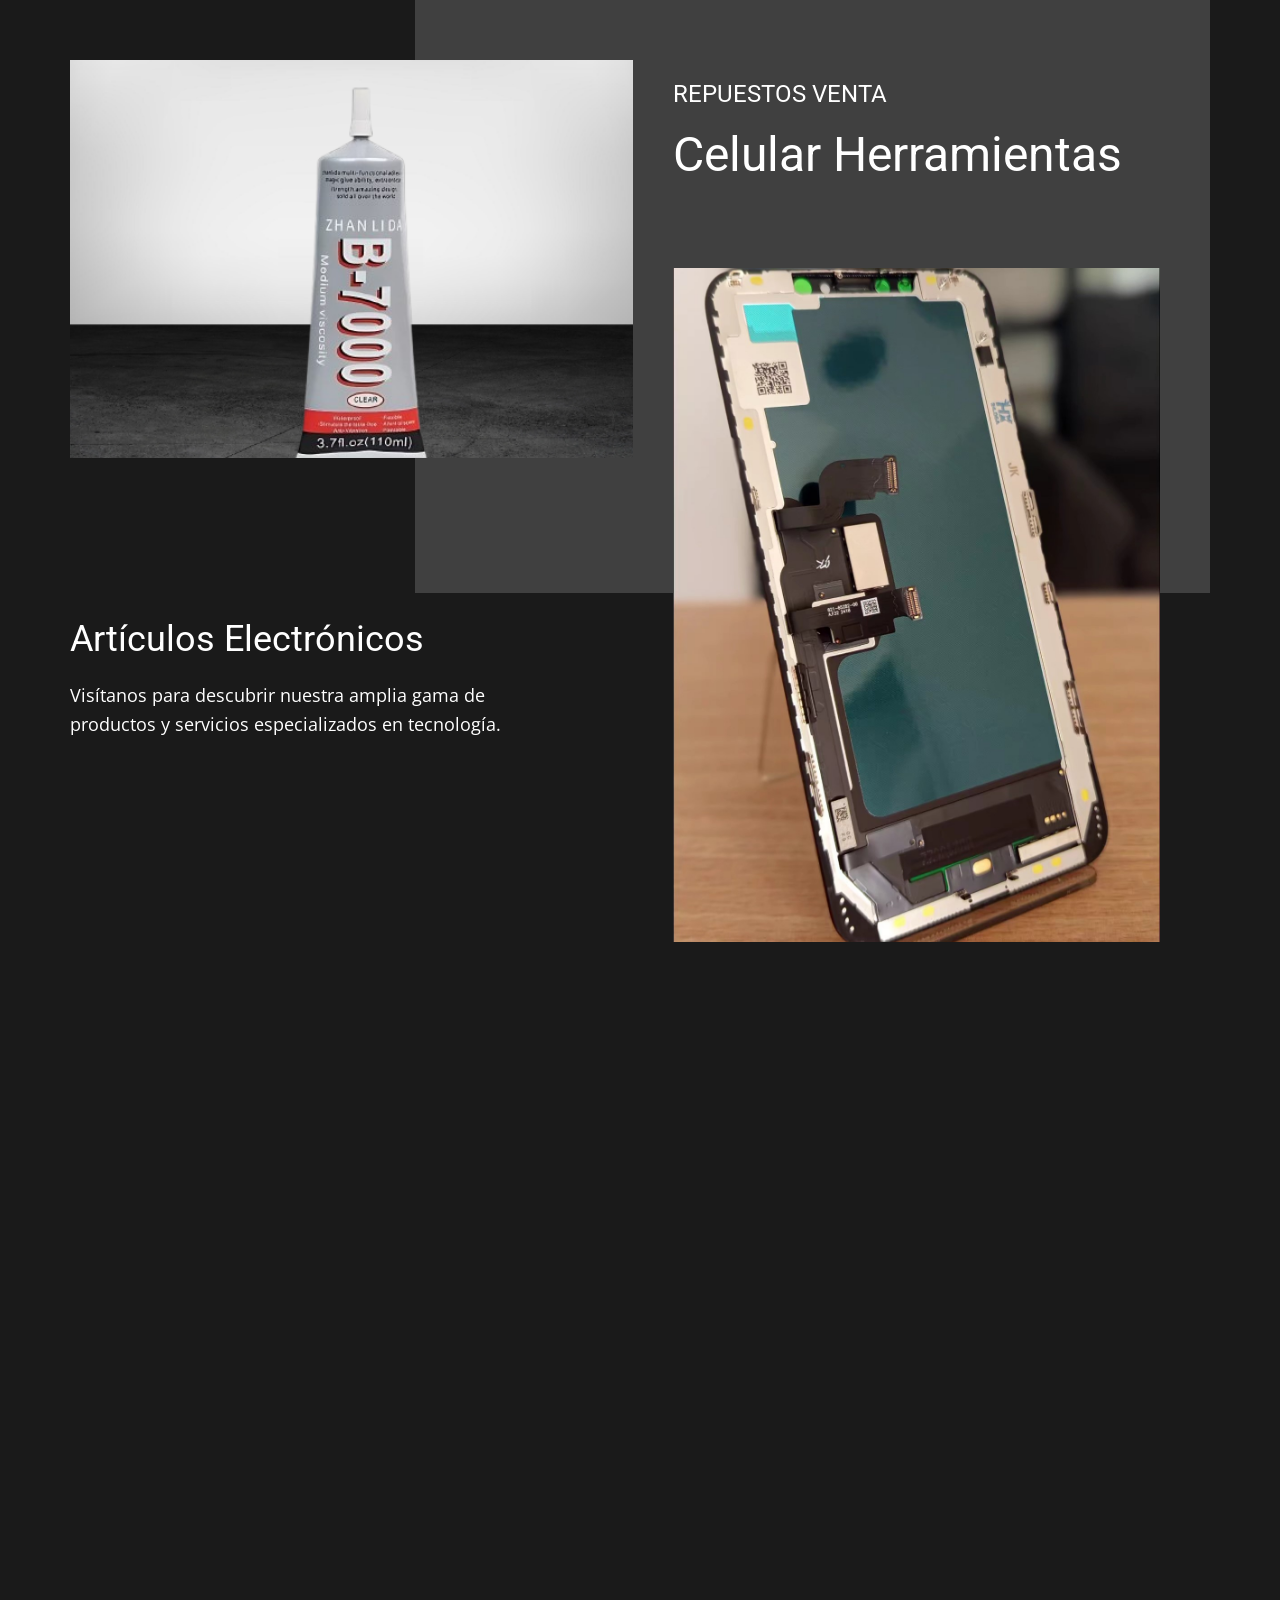
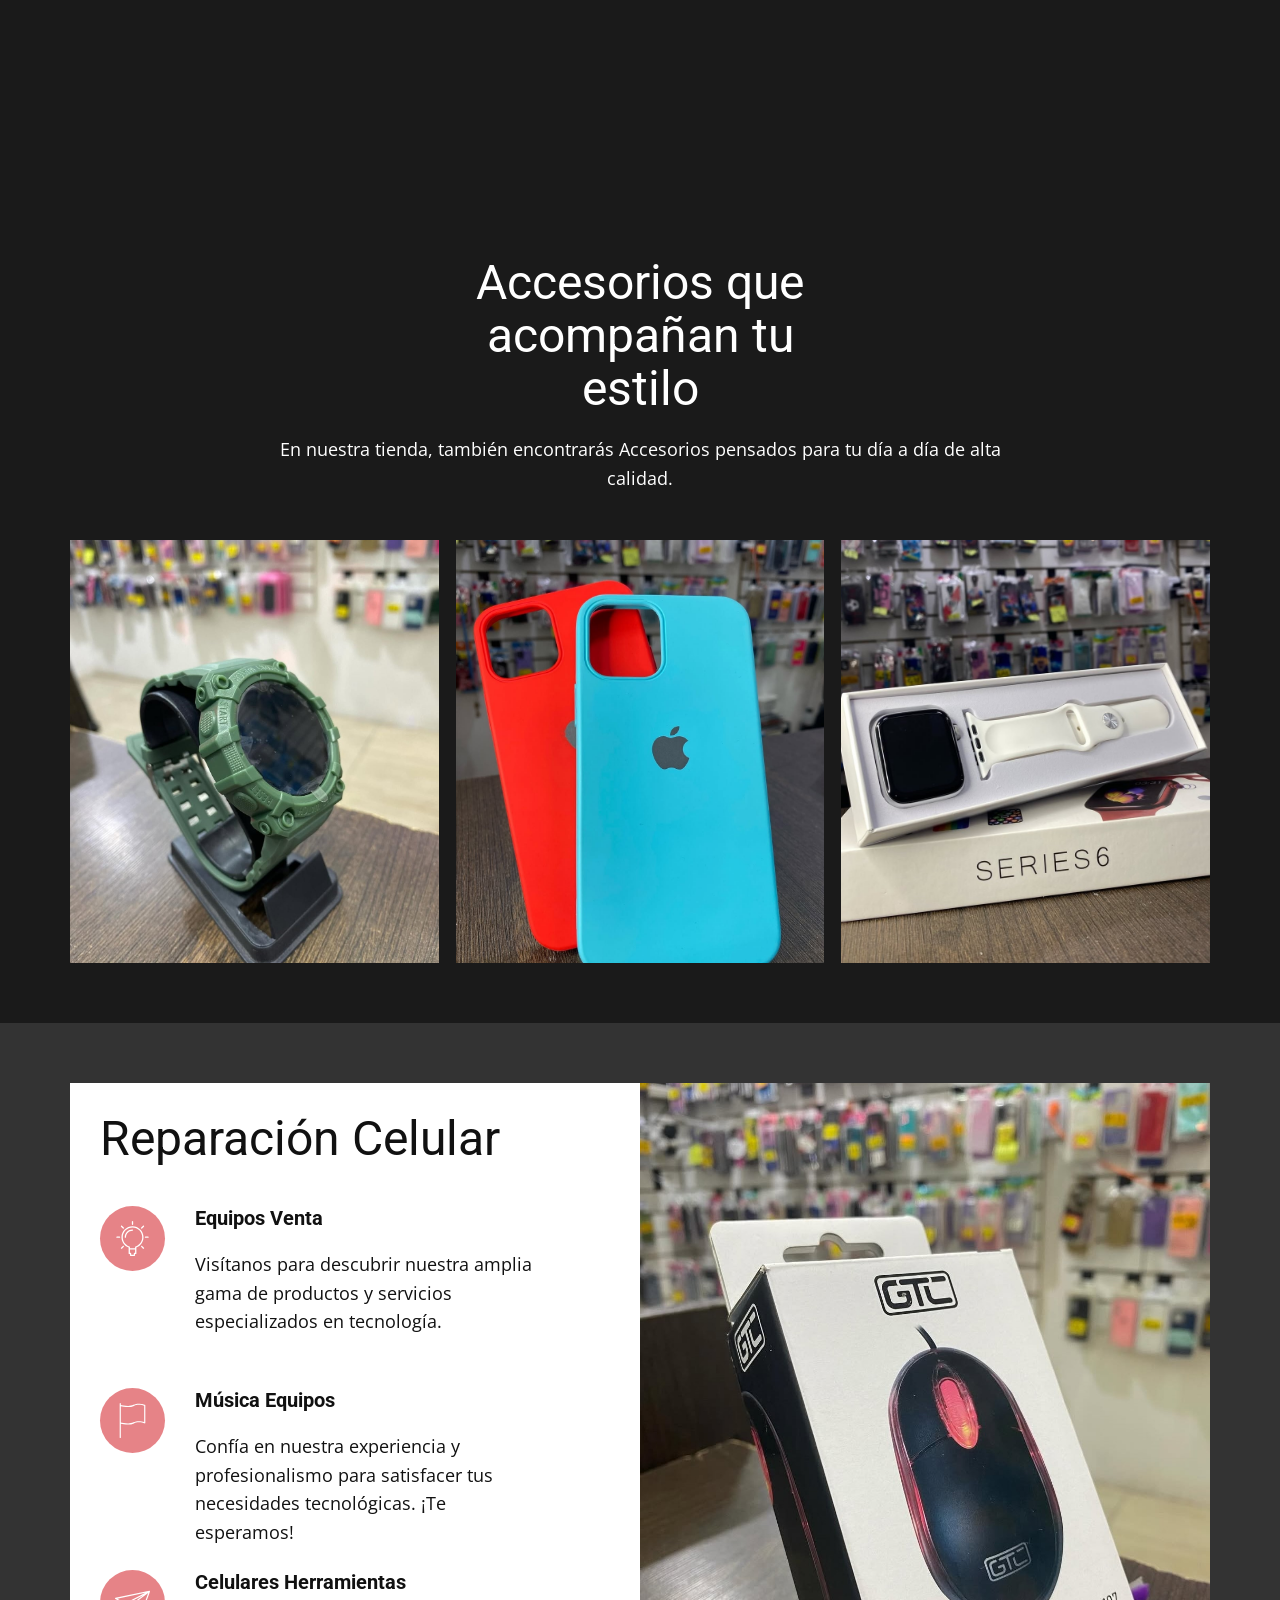
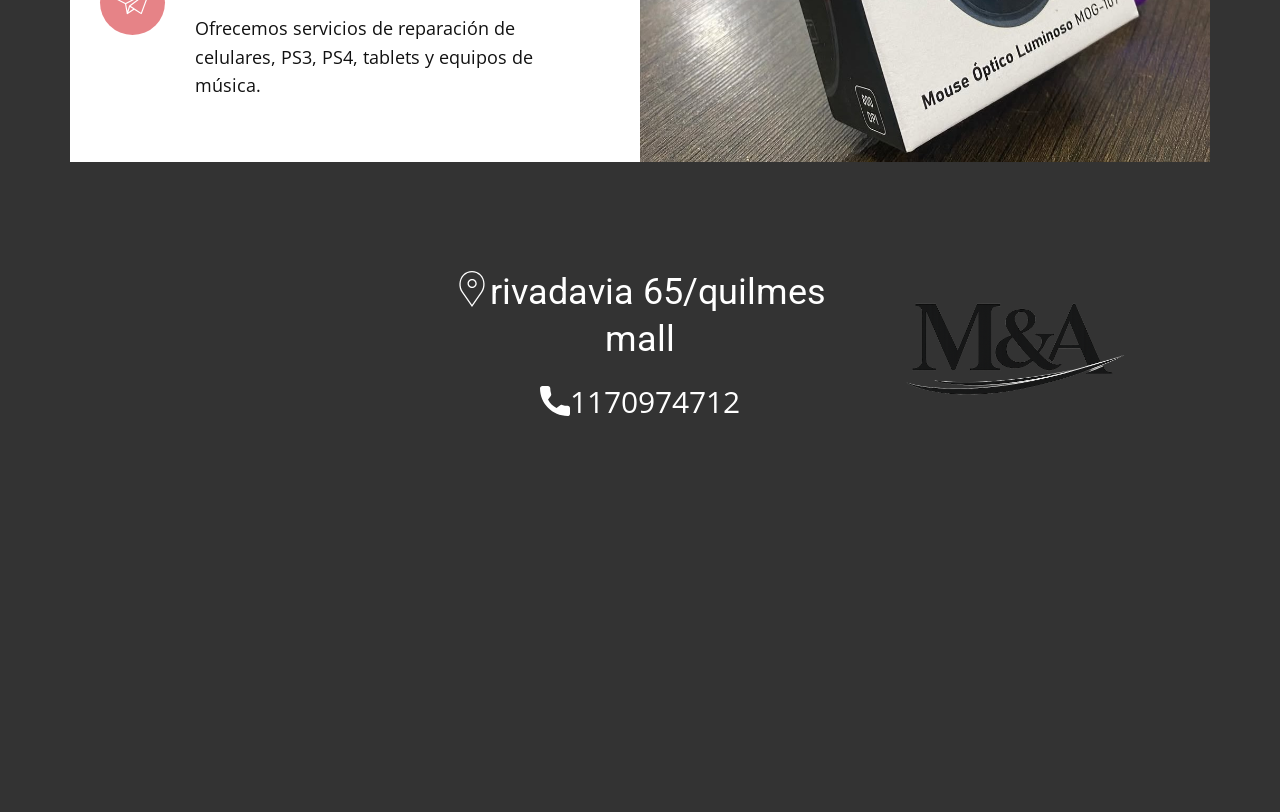
<file: Página-precentacion.html>
<!DOCTYPE html>
<html style="font-size: 16px;" lang="es"><head>
    <meta name="viewport" content="width=device-width, initial-scale=1.0">
    <meta charset="utf-8">
    <meta name="keywords" content="Celular Herramientas, Venta Modulos, Herramientas Esenciales para Celulares, Electrónicos Venta, Reparación Tablet, Reparaciones Rápidas de Tablets, Reparación Celular, Lo que dicen nuestros clientes, Compra de Módulos Electrónicos, Nuestro equipo, Venta Tablet, Modulos Venta, Nuestros clientes">
    <meta name="description" content="">
    <title>Página precentacion</title>
    <link rel="stylesheet" href="nicepage.css" media="screen">
<link rel="stylesheet" href="Página-precentacion.css" media="screen">
    <script class="u-script" type="text/javascript" src="jquery.js" defer=""></script>
    <script class="u-script" type="text/javascript" src="nicepage.js" defer=""></script>
    <meta name="generator" content="Nicepage 8.1.4, nicepage.com">
    
    
    
    
    
    
    <link id="u-page-google-font" rel="stylesheet" href="https://fonts.googleapis.com/css2?display=swap&amp;family=Roboto:ital,wght@0,100;0,200;0,300;0,400;0,500;0,600;0,700;0,800;0,900;1,100;1,200;1,300;1,400;1,500;1,600;1,700;1,800;1,900&amp;family=Open+Sans:ital,wght@0,300;0,400;0,500;0,600;0,700;0,800;1,300;1,400;1,500;1,600;1,700;1,800">
    <script type="application/ld+json">{
		"@context": "http://schema.org",
		"@type": "Organization",
		"name": ""
}</script>
    <meta name="theme-color" content="#478ac9">
    <meta property="og:title" content="Página precentacion">
    <meta property="og:type" content="website">
  <meta data-intl-tel-input-cdn-path="intlTelInput/"></head>
  <body data-path-to-root="./" data-include-products="false" class="u-body u-clearfix u-grey-90 u-xl-mode" data-lang="es"> 
    <section class="u-clearfix u-grey-90 u-section-1" id="sec-69f9">
      <div class="u-clearfix u-sheet u-sheet-1">
        <div class="custom-expanded u-grey-75 u-shape u-shape-rectangle u-shape-1"></div>
        <div class="data-layout-selected u-clearfix u-gutter-40 u-layout-wrap u-layout-wrap-1">
          <div class="u-layout">
            <div class="u-layout-row">
              <div class="u-size-32 u-size-60-md">
                <div class="u-layout-col">
                  <div class="u-container-style u-image u-layout-cell u-left-cell u-size-40 u-image-1">
                    <div class="u-container-layout u-valign-top u-container-layout-1"></div>
                  </div>
                  <div class="u-align-left u-container-align-left u-container-style u-layout-cell u-left-cell u-shape-rectangle u-size-20 u-layout-cell-2">
                    <div class="u-container-layout u-valign-middle-lg u-valign-middle-md u-valign-middle-sm u-valign-middle-xs u-container-layout-2">
                      <h3 class="u-align-left u-text u-text-default u-text-1">Artículos Electrónicos</h3>
                      <p class="u-align-left u-text u-text-2">Visítanos para descubrir nuestra amplia gama de productos y servicios especializados en tecnología.</p>
                    </div>
                  </div>
                </div>
              </div>
              <div class="u-size-28 u-size-60-md">
                <div class="u-layout-col">
                  <div class="u-container-align-left u-container-style u-layout-cell u-right-cell u-size-20 u-layout-cell-3">
                    <div class="u-container-layout u-valign-top u-container-layout-3">
                      <h4 class="u-align-left u-text u-text-3">Repuestos Venta</h4>
                      <h2 class="u-align-left u-text u-text-4">Celular Herramientas</h2>
                    </div>
                  </div>
                  <div class="u-container-style u-image u-layout-cell u-right-cell u-size-40 u-image-2">
                    <div class="u-container-layout u-container-layout-4"></div>
                  </div>
                </div>
              </div>
            </div>
          </div>
        </div>
      </div>
    </section>
    <section class="u-align-center u-clearfix u-container-align-center u-section-2" id="sec-488a">
      <div class="u-clearfix u-sheet u-valign-middle u-sheet-1">
        <div class="data-layout-selected u-clearfix u-expanded-width u-gutter-20 u-layout-wrap u-layout-wrap-1">
          <div class="u-gutter-0 u-layout">
            <div class="u-layout-row">
              <div class="u-size-30-lg u-size-30-xl u-size-60-md u-size-60-sm u-size-60-xs">
                <div class="u-layout-col">
                  <div class="u-container-align-left u-container-style u-layout-cell u-size-60 u-layout-cell-1" data-animation-name="customAnimationIn" data-animation-duration="1500" data-animation-delay="500">
                    <div class="u-container-layout u-valign-middle-lg u-valign-middle-md u-valign-middle-sm u-valign-middle-xs u-container-layout-1">
                      <div class="custom-expanded u-image u-image-circle u-image-1" data-animation-name="" data-animation-duration="0" data-animation-delay="0" data-animation-direction=""></div>
                      <h2 class="u-align-left u-text u-text-1">Venta Modulos</h2>
                      <p class="u-align-left u-text u-text-2">Confía en nuestra experiencia y profesionalismo para satisfacer tus necesidades tecnológicas. ¡Te esperamos!</p>
                    </div>
                  </div>
                </div>
              </div>
              <div class="u-size-30-lg u-size-30-xl u-size-60-md u-size-60-sm u-size-60-xs">
                <div class="u-layout-col">
                  <div class="u-align-right u-container-align-left u-container-align-right u-container-style u-layout-cell u-size-30 u-layout-cell-2" data-animation-name="customAnimationIn" data-animation-duration="1500" data-animation-delay="500">
                    <div class="u-container-layout u-valign-top u-container-layout-2">
                      <h3 class="u-align-left u-text u-text-3" data-animation-name="customAnimationIn" data-animation-duration="1500" data-animation-delay="500">Modulos y Repuestos para Equipos</h3>
                      <p class="u-align-left u-text u-text-4" data-animation-name="customAnimationIn" data-animation-duration="1500" data-animation-delay="500">Ofrecemos servicios de reparación de celulares, PS3, PS4, tablets y equipos de música.</p>
                      <a href="#" class="u-active-none u-align-center u-border-1 u-border-active-palette-1-base u-border-black u-border-hover-palette-1-base u-border-no-left u-border-no-right u-border-no-top u-btn u-button-style u-hover-none u-none u-text-active-palette-1-base u-text-body-color u-text-hover-palette-1-base u-btn-1">más</a>
                    </div>
                  </div>
                  <div class="u-align-right u-container-align-left u-container-align-right u-container-style u-layout-cell u-size-30 u-layout-cell-3" data-animation-name="customAnimationIn" data-animation-duration="1500" data-animation-delay="500">
                    <div class="u-container-layout u-valign-top u-container-layout-3">
                      <h3 class="u-align-left u-text u-text-5" data-animation-name="customAnimationIn" data-animation-duration="1500" data-animation-delay="500">Talleres de Reparación de Electrónicos</h3>
                      <p class="u-align-left u-text u-text-6" data-animation-name="customAnimationIn" data-animation-duration="1500" data-animation-delay="500">Además, contamos con venta de artículos electrónicos y módulos para diversos dispositivos.</p>
                      <a href="#" class="u-active-none u-align-center u-border-1 u-border-active-palette-1-base u-border-black u-border-hover-palette-1-base u-border-no-left u-border-no-right u-border-no-top u-btn u-button-style u-hover-none u-none u-text-active-palette-1-base u-text-body-color u-text-hover-palette-1-base u-btn-2">más</a>
                    </div>
                  </div>
                </div>
              </div>
            </div>
          </div>
        </div>
      </div>
    </section>
    <section class="u-align-center u-clearfix u-container-align-center u-section-3" id="sec-cb89">
      <div class="u-clearfix u-sheet u-valign-middle-lg u-valign-middle-md u-valign-middle-sm u-valign-middle-xs u-sheet-1">
        <h2 class="u-align-center u-text u-text-1">Accesorios que acompañan tu estilo </h2>
        <p class="u-align-center u-text u-text-2">En nuestra tienda, también encontrarás&nbsp;Accesorios pensados para tu día a día de alta calidad.</p>
        <div class="u-expanded-width u-gallery u-layout-grid u-lightbox u-show-text-on-hover u-gallery-1">
          <div class="u-gallery-inner u-gallery-inner-1">
            <div class="u-effect-fade u-gallery-item">
              <div class="u-back-slide">
                <img class="u-back-image u-expanded" src="images/Screenshot_20260118_151804_Instagram1.jpg">
              </div>
              <div class="u-over-slide u-shading u-over-slide-1"></div>
            </div>
            <div class="u-effect-fade u-gallery-item">
              <div class="u-back-slide">
                <img class="u-back-image u-expanded" src="images/Screenshot_20260118_151756_Instagram1.jpg">
              </div>
              <div class="u-over-slide u-shading u-over-slide-2"></div>
            </div>
            <div class="u-effect-fade u-gallery-item">
              <div class="u-back-slide">
                <img class="u-back-image u-expanded" src="images/Screenshot_20260118_151751_Instagram1.jpg">
              </div>
              <div class="u-over-slide u-shading u-over-slide-3"></div>
            </div>
          </div>
        </div>
      </div>
    </section>
    <section class="u-align-center u-clearfix u-container-align-center u-grey-80 u-section-4" id="sec-37d5">
      <div class="u-clearfix u-sheet u-valign-middle u-sheet-1">
        <div class="data-layout-selected u-clearfix u-expanded-width u-layout-wrap u-layout-wrap-1">
          <div class="u-layout">
            <div class="u-layout-row">
              <div class="u-container-align-left u-container-style u-layout-cell u-shape-rectangle u-size-30-lg u-size-30-xl u-size-60-md u-size-60-sm u-size-60-xs u-white u-layout-cell-1">
                <div class="u-container-layout u-valign-middle u-container-layout-1">
                  <h2 class="u-align-left u-text u-text-1">Reparación Celular</h2>
                  <div class="u-expanded-width-sm u-expanded-width-xs u-list u-list-1">
                    <div class="u-repeater u-repeater-1">
                      <div class="u-container-style u-list-item u-repeater-item">
                        <div class="u-container-layout u-similar-container u-container-layout-2"><span class="u-align-left u-icon u-icon-circle u-palette-2-light-1 u-icon-1"><svg class="u-svg-link" preserveAspectRatio="xMidYMin slice" viewBox="0 0 54 54" style=""><use xlink:href="#svg-e8ad"></use></svg><svg class="u-svg-content" viewBox="0 0 54 54" x="0px" y="0px" id="svg-e8ad" style="enable-background:new 0 0 54 54;"><g><path d="M27,8c-9.374,0-17,7.626-17,17c0,7.112,4.391,13.412,11,15.9V50c0,0.553,0.447,1,1,1h1v2c0,0.553,0.447,1,1,1h6
		c0.553,0,1-0.447,1-1v-2h1c0.553,0,1-0.447,1-1v-9.1c6.609-2.488,11-8.788,11-15.9C44,15.626,36.374,8,27,8z M30,49
		c-0.553,0-1,0.447-1,1v2h-4v-2c0-0.553-0.447-1-1-1h-1v-5h8v5H30z M31.688,39.242C31.277,39.377,31,39.761,31,40.192V42h-8v-1.808
		c0-0.432-0.277-0.815-0.688-0.95C16.145,37.214,12,31.49,12,25c0-8.271,6.729-15,15-15s15,6.729,15,15
		C42,31.49,37.855,37.214,31.688,39.242z"></path><path d="M27,6c0.553,0,1-0.447,1-1V1c0-0.553-0.447-1-1-1s-1,0.447-1,1v4C26,5.553,26.447,6,27,6z"></path><path d="M51,24h-4c-0.553,0-1,0.447-1,1s0.447,1,1,1h4c0.553,0,1-0.447,1-1S51.553,24,51,24z"></path><path d="M7,24H3c-0.553,0-1,0.447-1,1s0.447,1,1,1h4c0.553,0,1-0.447,1-1S7.553,24,7,24z"></path><path d="M43.264,7.322l-2.828,2.828c-0.391,0.391-0.391,1.023,0,1.414c0.195,0.195,0.451,0.293,0.707,0.293
		s0.512-0.098,0.707-0.293l2.828-2.828c0.391-0.391,0.391-1.023,0-1.414S43.654,6.932,43.264,7.322z"></path><path d="M12.15,38.436l-2.828,2.828c-0.391,0.391-0.391,1.023,0,1.414c0.195,0.195,0.451,0.293,0.707,0.293
		s0.512-0.098,0.707-0.293l2.828-2.828c0.391-0.391,0.391-1.023,0-1.414S12.541,38.045,12.15,38.436z"></path><path d="M41.85,38.436c-0.391-0.391-1.023-0.391-1.414,0s-0.391,1.023,0,1.414l2.828,2.828c0.195,0.195,0.451,0.293,0.707,0.293
		s0.512-0.098,0.707-0.293c0.391-0.391,0.391-1.023,0-1.414L41.85,38.436z"></path><path d="M12.15,11.564c0.195,0.195,0.451,0.293,0.707,0.293s0.512-0.098,0.707-0.293c0.391-0.391,0.391-1.023,0-1.414l-2.828-2.828
		c-0.391-0.391-1.023-0.391-1.414,0s-0.391,1.023,0,1.414L12.15,11.564z"></path><path d="M27,13c-6.617,0-12,5.383-12,12c0,0.553,0.447,1,1,1s1-0.447,1-1c0-5.514,4.486-10,10-10c0.553,0,1-0.447,1-1
		S27.553,13,27,13z"></path>
</g></svg></span>
                          <div class="u-container-align-left-lg u-container-align-left-xl u-container-style u-expanded-width-xs u-group u-group-1">
                            <div class="u-container-layout u-valign-top-lg u-valign-top-xl u-container-layout-3">
                              <h5 class="u-align-left u-text u-text-2">Equipos Venta</h5>
                              <p class="u-align-left u-text u-text-3">Visítanos para descubrir nuestra amplia gama de productos y servicios especializados en tecnología.</p>
                            </div>
                          </div>
                        </div>
                      </div>
                      <div class="u-container-style u-list-item u-repeater-item">
                        <div class="u-container-layout u-similar-container u-container-layout-4"><span class="u-align-left u-icon u-icon-circle u-palette-2-light-1 u-icon-2"><svg class="u-svg-link" preserveAspectRatio="xMidYMin slice" viewBox="0 0 60 60" style=""><use xlink:href="#svg-19cc"></use></svg><svg class="u-svg-content" viewBox="0 0 60 60" x="0px" y="0px" id="svg-19cc" style="enable-background:new 0 0 60 60;"><path d="M51.371,3.146c-0.459-0.185-11.359-4.452-19.84,0.045C24.811,6.758,13.015,4.082,10,3.308V1c0-0.553-0.447-1-1-1  S8,0.447,8,1v3c0,0.014,0.007,0.026,0.008,0.04C8.008,4.052,8,4.062,8,4.074V33v1.074V59c0,0.553,0.447,1,1,1s1-0.447,1-1V35.375  c2.273,0.567,7.227,1.632,12.368,1.632c3.557,0,7.2-0.511,10.101-2.049c7.652-4.061,18.056,0.004,18.16,0.045  c0.309,0.124,0.657,0.086,0.932-0.102C51.835,34.716,52,34.406,52,34.074v-30C52,3.665,51.751,3.298,51.371,3.146z M50,32.665  c-3.26-1.038-11.646-3.096-18.469,0.525C24.812,36.756,13.02,34.082,10,33.308V33V5.375c3.853,0.961,15.381,3.343,22.469-0.417  C39.035,1.475,47.627,3.973,50,4.777V32.665z"></path></svg></span>
                          <div class="u-container-style u-expanded-width-xs u-group u-video-cover u-group-2">
                            <div class="u-container-layout u-valign-top-lg u-valign-top-xl u-container-layout-5">
                              <h5 class="u-align-left u-text u-text-default-lg u-text-default-xl u-text-4">Música Equipos</h5>
                              <p class="u-align-left u-text u-text-default u-text-5">Confía en nuestra experiencia y profesionalismo para satisfacer tus necesidades tecnológicas. ¡Te esperamos!</p>
                            </div>
                          </div>
                        </div>
                      </div>
                      <div class="u-container-style u-list-item u-repeater-item">
                        <div class="u-container-layout u-similar-container u-container-layout-6"><span class="u-align-left u-icon u-icon-circle u-palette-2-light-1 u-icon-3"><svg class="u-svg-link" preserveAspectRatio="xMidYMin slice" viewBox="0 0 60.062 60.062" style=""><use xlink:href="#svg-44b4"></use></svg><svg class="u-svg-content" viewBox="0 0 60.062 60.062" x="0px" y="0px" id="svg-44b4" style="enable-background:new 0 0 60.062 60.062;"><path d="M60.046,11.196c0.004-0.024,0.011-0.048,0.013-0.072c0.007-0.074-0.001-0.149-0.01-0.224  c-0.002-0.019,0.001-0.037-0.002-0.056c-0.018-0.099-0.051-0.196-0.1-0.289c-0.008-0.016-0.019-0.031-0.028-0.047  c-0.002-0.002-0.002-0.005-0.003-0.008c-0.001-0.002-0.004-0.003-0.005-0.006c-0.007-0.011-0.013-0.023-0.02-0.033  c-0.062-0.091-0.137-0.166-0.221-0.23c-0.019-0.014-0.041-0.022-0.061-0.035c-0.074-0.049-0.152-0.089-0.236-0.116  c-0.037-0.012-0.074-0.018-0.112-0.025c-0.073-0.015-0.146-0.022-0.222-0.02c-0.04,0.001-0.078,0.003-0.118,0.009  c-0.026,0.004-0.051,0-0.077,0.006L0.798,22.046c-0.413,0.086-0.729,0.421-0.788,0.839s0.15,0.828,0.523,1.025l16.632,8.773  l2.917,16.187c-0.002,0.012,0.001,0.025,0,0.037c-0.01,0.08-0.011,0.158-0.001,0.237c0.005,0.04,0.01,0.078,0.02,0.117  c0.023,0.095,0.06,0.184,0.11,0.268c0.01,0.016,0.01,0.035,0.021,0.051c0.003,0.005,0.008,0.009,0.012,0.013  c0.013,0.019,0.031,0.034,0.046,0.053c0.047,0.058,0.096,0.111,0.152,0.156c0.009,0.007,0.015,0.018,0.025,0.025  c0.015,0.011,0.032,0.014,0.047,0.024c0.061,0.04,0.124,0.073,0.191,0.099c0.027,0.01,0.052,0.022,0.08,0.03  c0.09,0.026,0.183,0.044,0.277,0.044c0.001,0,0.002,0,0.003,0h0c0,0,0,0,0,0c0.004,0,0.008-0.002,0.012-0.002  c0.017,0.001,0.034,0.002,0.051,0.002c0.277,0,0.527-0.124,0.712-0.315l11.079-7.386l11.6,7.54c0.164,0.106,0.354,0.161,0.545,0.161  c0.105,0,0.212-0.017,0.315-0.051c0.288-0.096,0.518-0.318,0.623-0.604l13.996-37.989c0.013-0.034,0.024-0.069,0.033-0.105  c0.004-0.015,0.005-0.03,0.008-0.044C60.042,11.22,60.044,11.208,60.046,11.196z M48.464,17.579L24.471,35.22  c-0.039,0.029-0.07,0.065-0.104,0.099c-0.013,0.012-0.026,0.022-0.037,0.035c-0.021,0.023-0.04,0.046-0.059,0.071  c-0.018,0.024-0.032,0.049-0.048,0.074c-0.037,0.06-0.068,0.122-0.092,0.188c-0.005,0.013-0.013,0.023-0.017,0.036  c-0.001,0.004-0.005,0.006-0.006,0.01l-2.75,8.937l-2.179-12.091L48.464,17.579z M22.908,46.594l2.726-9.004l4.244,2.759  l1.214,0.789l-4.124,2.749L22.908,46.594z M52.044,13.498L18.071,30.899l-14.14-7.458L52.044,13.498z M44.559,47.504L29.154,37.492  l-2.333-1.517l30.154-22.172L44.559,47.504z"></path></svg></span>
                          <div class="u-container-style u-expanded-width-xs u-group u-video-cover u-group-3">
                            <div class="u-container-layout u-valign-top-lg u-valign-top-xl u-container-layout-7">
                              <h5 class="u-align-left u-text u-text-default-lg u-text-default-xl u-text-6">Celulares Herramientas</h5>
                              <p class="u-align-left u-text u-text-default u-text-7">Ofrecemos servicios de reparación de celulares, PS3, PS4, tablets y equipos de música.</p>
                            </div>
                          </div>
                        </div>
                      </div>
                    </div>
                  </div>
                </div>
              </div>
              <div class="u-container-style u-image u-layout-cell u-shape-rectangle u-size-30-lg u-size-30-xl u-size-60-md u-size-60-sm u-size-60-xs u-image-1">
                <div class="u-container-layout u-container-layout-8"></div>
              </div>
            </div>
          </div>
        </div>
      </div>
    </section>
    
    
    
    <footer class="u-align-center u-clearfix u-container-align-center u-footer u-grey-80 u-footer" id="footer"><div class="u-clearfix u-sheet u-sheet-1">
        <h3 class="u-text u-text-1"><span class="u-icon"><svg class="u-svg-content" viewBox="0 0 54.757 54.757" x="0px" y="0px" style="width: 1em; height: 1em;"><g><path d="M27.557,12c-3.859,0-7,3.141-7,7s3.141,7,7,7s7-3.141,7-7S31.416,12,27.557,12z M27.557,24c-2.757,0-5-2.243-5-5
		s2.243-5,5-5s5,2.243,5,5S30.314,24,27.557,24z"></path><path d="M40.94,5.617C37.318,1.995,32.502,0,27.38,0c-5.123,0-9.938,1.995-13.56,5.617c-6.703,6.702-7.536,19.312-1.804,26.952
		L27.38,54.757L42.721,32.6C48.476,24.929,47.643,12.319,40.94,5.617z M41.099,31.431L27.38,51.243L13.639,31.4
		C8.44,24.468,9.185,13.08,15.235,7.031C18.479,3.787,22.792,2,27.38,2s8.901,1.787,12.146,5.031
		C45.576,13.08,46.321,24.468,41.099,31.431z"></path>
</g></svg></span>rivadavia 65​/quilmes mall<br>
        </h3>
        <a href="#quimesmall" class="u-active-none u-btn u-btn-rectangle u-button-style u-hover-none u-none u-btn-1"><span class="u-icon"><svg class="u-svg-content" viewBox="0 0 405.333 405.333" x="0px" y="0px" style="width: 1em; height: 1em;"><path d="M373.333,266.88c-25.003,0-49.493-3.904-72.704-11.563c-11.328-3.904-24.192-0.896-31.637,6.699l-46.016,34.752    c-52.8-28.181-86.592-61.952-114.389-114.368l33.813-44.928c8.512-8.512,11.563-20.971,7.915-32.64    C142.592,81.472,138.667,56.96,138.667,32c0-17.643-14.357-32-32-32H32C14.357,0,0,14.357,0,32    c0,205.845,167.488,373.333,373.333,373.333c17.643,0,32-14.357,32-32V298.88C405.333,281.237,390.976,266.88,373.333,266.88z"></path></svg></span>1170974712
        </a>
        <img class="u-expanded-width-xs u-image u-image-contain u-image-default u-image-1" src="images/35e4b268-f5b2-4ba9-a314-ee9f2e9812ee.png" alt="" data-image-width="1536" data-image-height="1024">
      </div></footer>
    <section class="u-backlink u-clearfix u-grey-80"></section>
  
</body></html>
</file>
